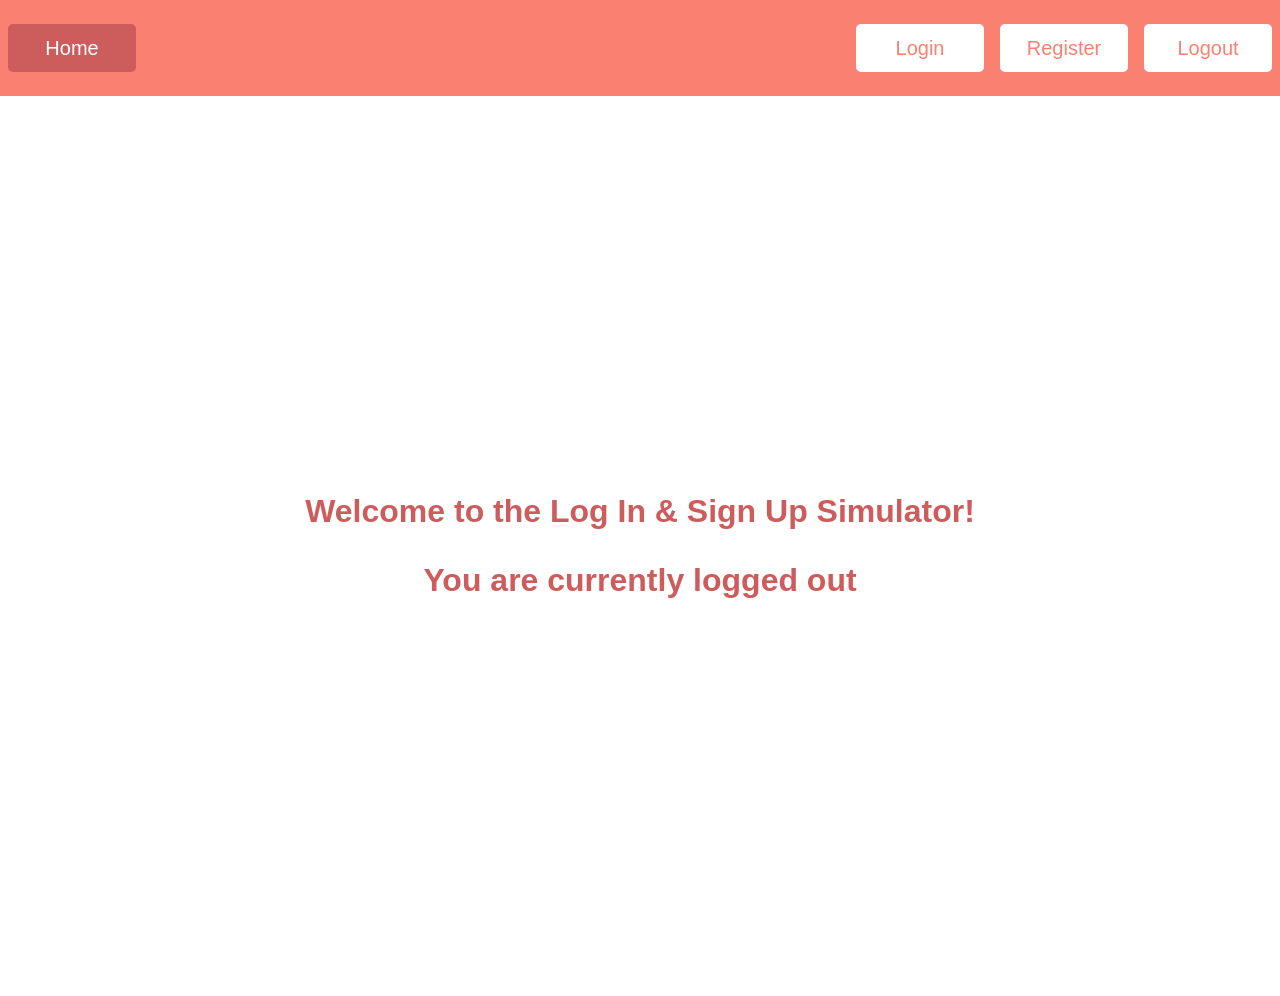
<file: index.html>
<!DOCTYPE html>
<html lang="en">
<head>
    <meta charset="UTF-8">
    <meta name="viewport" content="width=device-width, initial-scale=1.0">
    <title>Home</title>

    <link rel="stylesheet" href="style.css">
    <script src="index.js" defer></script>
    <script src="nav.js" defer></script>
</head>

<body>
    <div class="header">
        <a class="utility-button home-button current">Home</a>
        <a href="login.html" class="utility-button">Login</a>
        <a href="signup.html" class="utility-button">Register</a>
        <a href="logout.html" class="utility-button">Logout</a>
    </div>

    <div class="page-body">
        <h1>Welcome to the Log In & Sign Up Simulator!</h1>
        <h1 id="status">You are currently logged out</h1>
    </div>
</body>
</file>
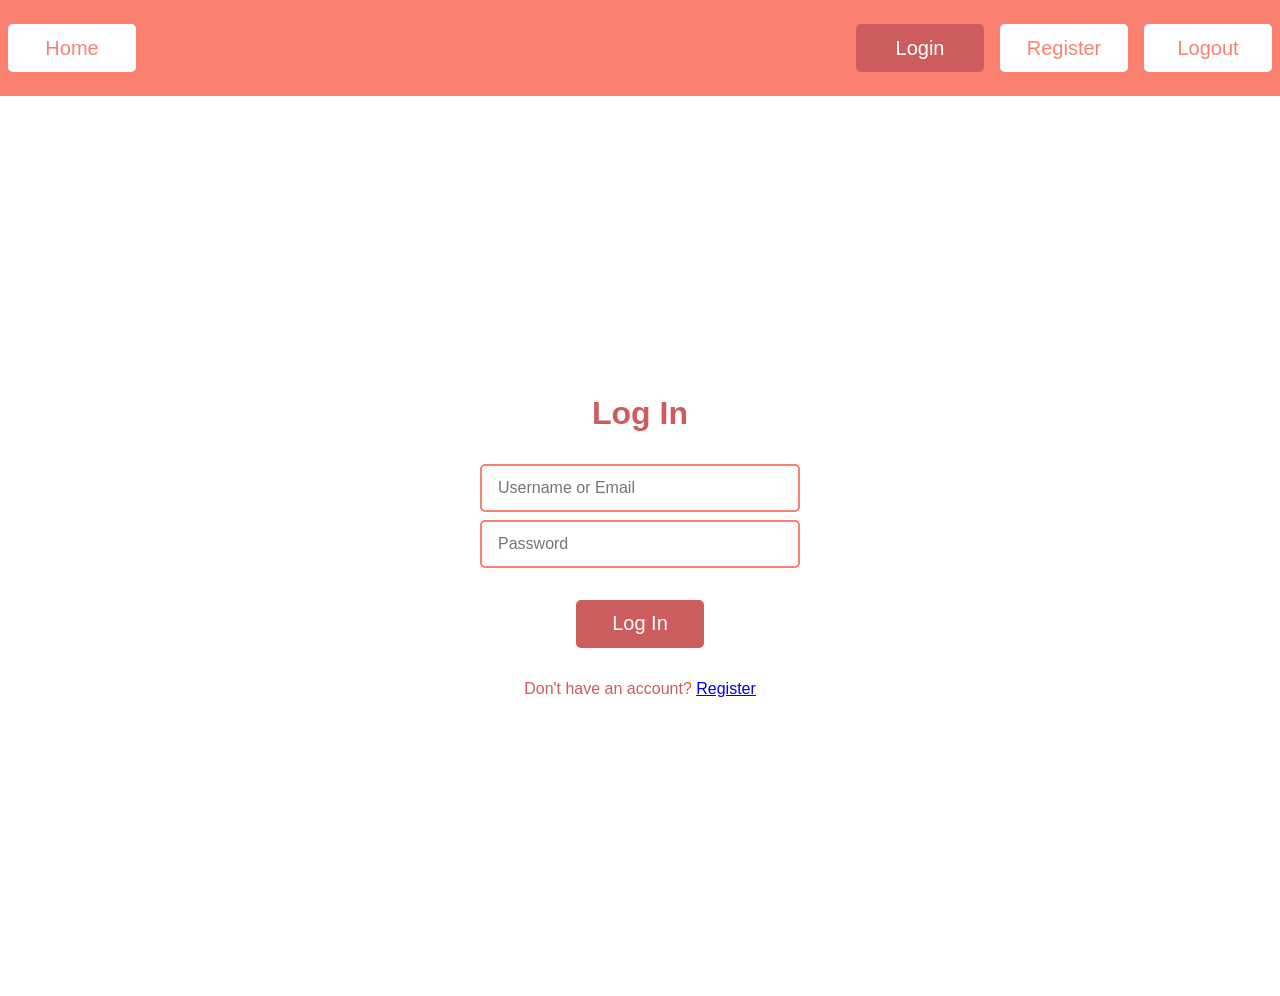
<file: login.html>
<!DOCTYPE html>
<html lang="en">
<head>
    <meta charset="UTF-8">
    <meta name="viewport" content="width=device-width, initial-scale=1.0">
    <title>Log In</title>

    <link rel="stylesheet" href="style.css">
    <script src="login.js" defer></script>
    <script src="nav.js" defer></script>
</head>

<body>
    <div class="header">
        <a href="index.html" class="utility-button home-button">Home</a>
        <a class="utility-button current">Login</a>
        <a href="signup.html" class="utility-button">Register</a>
        <a href="logout.html" class="utility-button">Logout</a>
    </div>

    <form class="page-body" novalidate method="post" action="login_handler.php">
        <h1>Log In</h1>
        <div class="inputs">
            <div class="field">
                <input type="text" id="user" name="user" placeholder="Username or Email" class="user-input" required>
                <p class="error" id="user-error"></p>
            </div>
            <div class="field">
                <input type="password" id="password" name="password" placeholder="Password" class="user-input" required>
                <p class="error" id="password-error"></p>
            </div>
        </div>
        <button class="utility-button dark">Log In</button>
        <p>Don't have an account? <a href="signup.html">Register</a></p>
    </form>
</body>
</file>
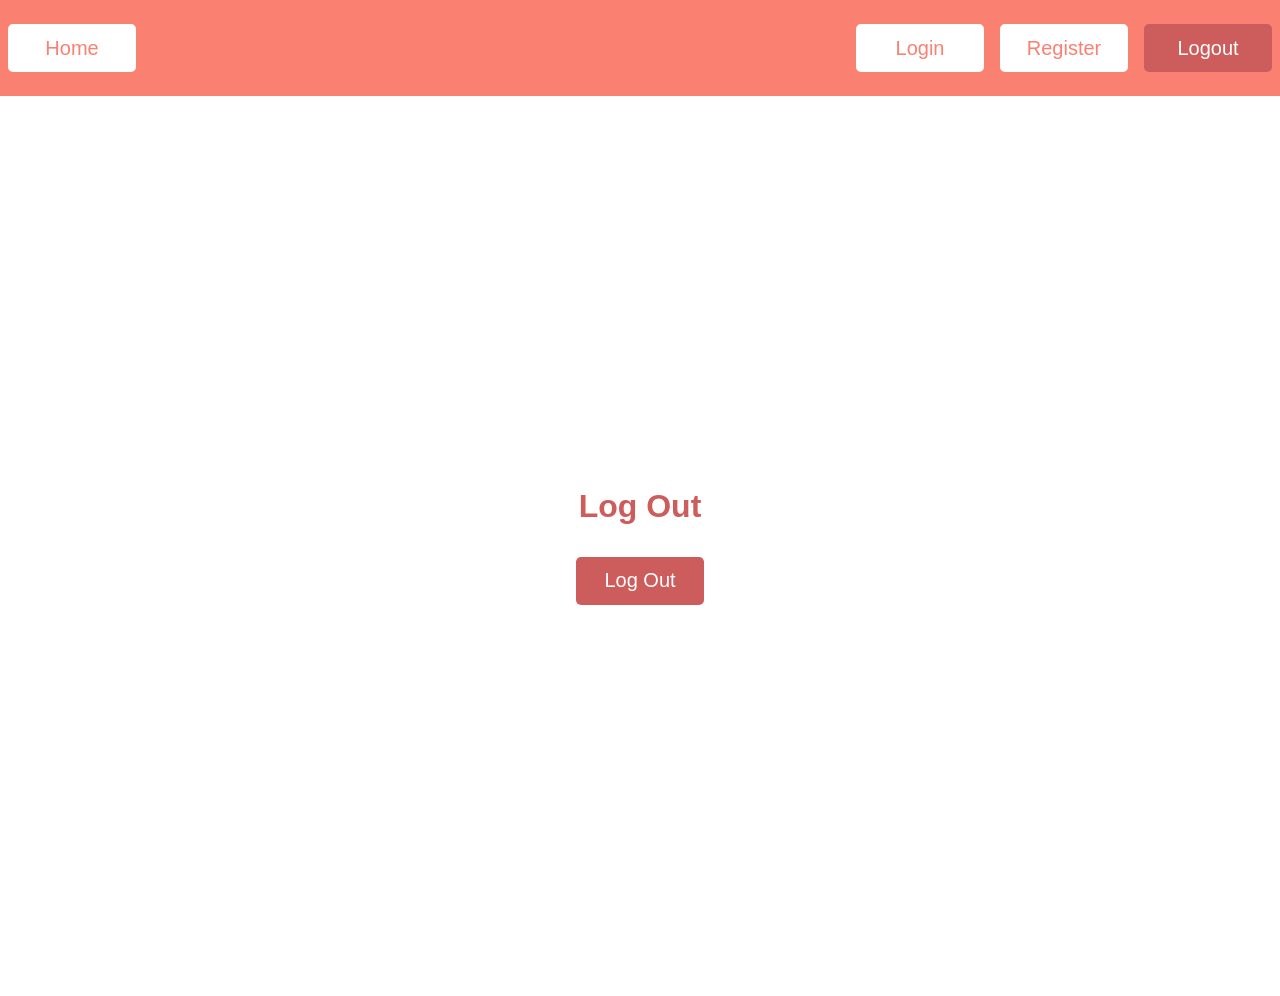
<file: logout.html>
<!DOCTYPE html>
<html lang="en">
<head>
    <meta charset="UTF-8">
    <meta name="viewport" content="width=device-width, initial-scale=1.0">
    <title>Log Out</title>

    <link rel="stylesheet" href="style.css">
    <script src="nav.js" defer></script>
</head>

<body>
    <div class="header">
        <a href="index.html" class="utility-button home-button">Home</a>
        <a href="login.html" class="utility-button">Login</a>
        <a href="signup.html" class="utility-button">Register</a>
        <a class="utility-button current">Logout</a>
    </div>

    <form class="page-body" method="post" action="logout_handler.php">
        <h1>Log Out</h1>
        <button class="utility-button dark">Log Out</button>
    </form>
</body>
</file>
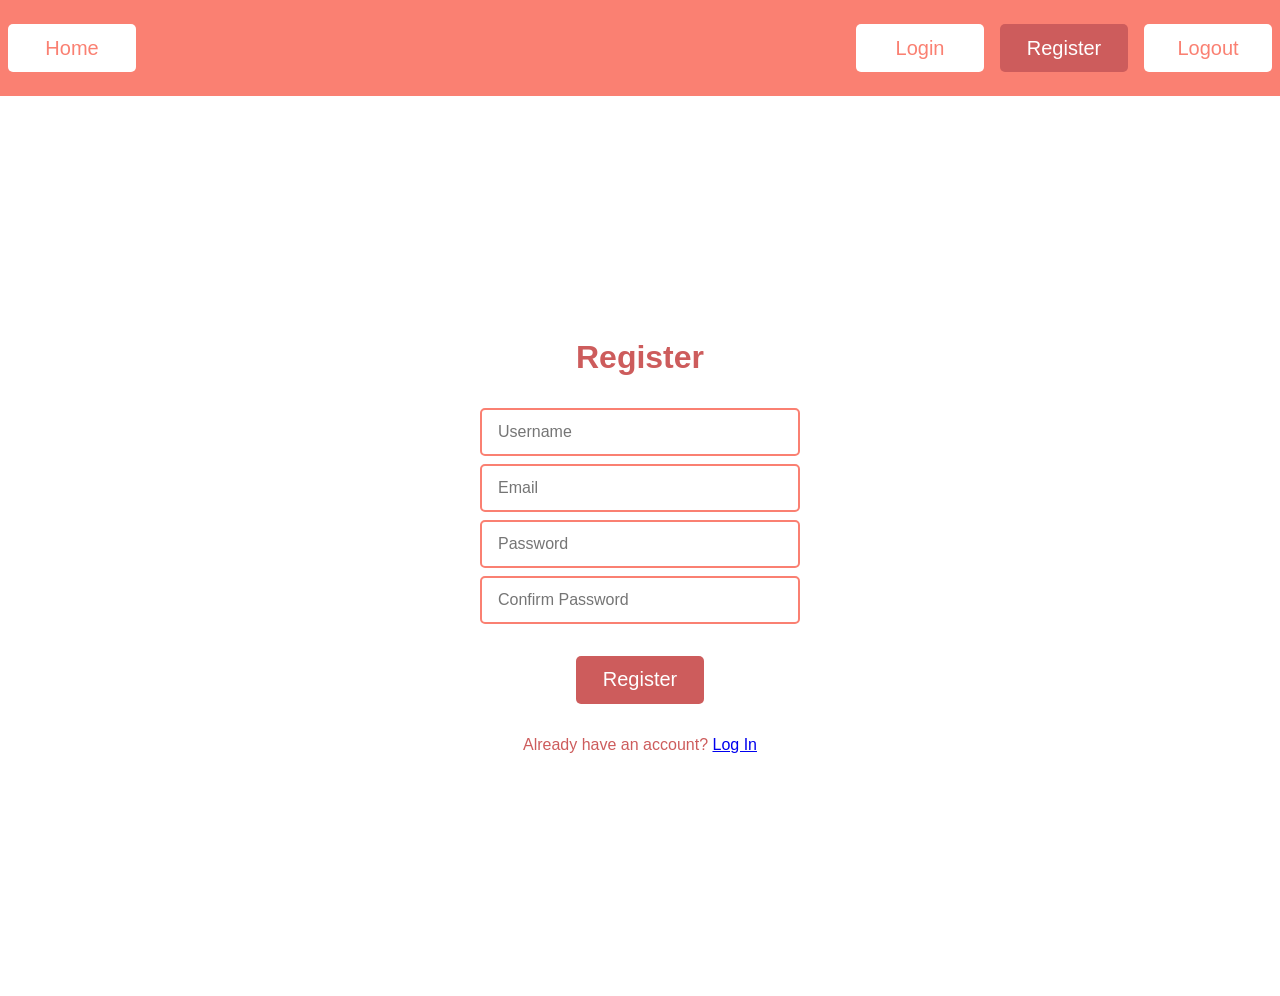
<file: signup.html>
<!DOCTYPE html>
<html lang="en">
<head>
    <meta charset="UTF-8">
    <meta name="viewport" content="width=device-width, initial-scale=1.0">
    <title>Register</title>

    <link rel="stylesheet" href="style.css">
    <script src="signup.js" defer></script>
    <script src="nav.js" defer></script>
</head>

<body>
    <div class="header">
        <a href="index.html" class="utility-button home-button">Home</a>
        <a href="login.html" class="utility-button">Login</a>
        <a class="utility-button current">Register</a>
        <a href="logout.html" class="utility-button">Logout</a>
    </div>

    <form class="page-body" novalidate method="post" action="signup_handler.php">
        <h1>Register</h1>
        <div class="inputs">
            <div class="field">
                <input type="text" id="username" name="username" placeholder="Username" class="user-input" required>
                <p class="error" id="username-error"></p>
            </div>
            <div class="field">
                <input type="email" id="email" placeholder="Email" name="email" class="user-input" required>
                <p class="error" id="email-error"></p>
            </div>
            <div class="field">
                <input type="password" id="password" placeholder="Password" name="password" class="user-input" required>
                <p class="error" id="password-error"></p>
            </div>
            <div class="field">
                <input type="password" id="confirm-password" name="confirm_password" placeholder="Confirm Password" class="user-input" required>
                <p class="error" id="confirm-password-error"></p>
            </div>
        </div>
        <button class="utility-button dark">Register</button>
        <p>Already have an account? <a href="login.html">Log In</a></p>
    </form>
</body>
</file>
<file: style.css>
* {
    margin: 0;
    padding: 0;
}

p, h1 {
    color: indianred;
}

body {
    font-family: "Poppins", sans-serif;
}

button {
    border: none;
    cursor: pointer;
}

.header {
    display: flex;
    min-height: 5em;
    justify-content: end;
    gap: 1rem;
    padding: 0.5rem;
    background-color: salmon;
    align-items: center;
}

.utility-button {
    display: flex;
    align-items: center;
    justify-content: center;
    color: salmon;
    user-select: none;
    -webkit-user-select: none; /* cuz safari */

    min-width: 8rem;
    height: 3rem;
    font-size: 1.25rem;
    background-color: white;
    text-decoration: none;
    border-radius: 5px;
}

.utility-button.dark {
    color: white;
    background-color: indianred;
}

.utility-button.disabled,
.utility-button.disabled:hover {
    background-color: white;
    opacity: 0.5;
    cursor: not-allowed;
}

.utility-button.dark:hover {
    background-color: color-mix(in srgb, indianred 90%, black);
}

.utility-button:hover {
    background-color: whitesmoke;
}

.utility-button.current,
.utility-button.current:hover {
    background-color: indianred;
    color: white;
    cursor: not-allowed;
}

.home-button {
    margin-right: auto;
}

.page-body {
    display: flex;
    flex-direction: column;
    align-items: center;
    justify-content: center;
    min-height: 100vh;
    gap: 2rem;
}

.user-input {
    box-sizing: border-box;
    width: 100%;

    height: 3rem;
    padding: 0 1rem;
    font-size: 1rem;
    background-color: white;
    border: 2px solid salmon;
    border-radius: 5px;
}

.user-input:focus {
    outline: 2px solid indianred;
    outline-offset: 2px;
}

.user-input.invalid {
    border-color: firebrick;
}

.inputs {
    width: 20rem;
    max-width: 100%;
    gap: 0.5rem;
    display: flex;
    flex-direction: column;
}

.field {
    display: flex;
    flex-direction: column;
    gap: 0.25rem;
}

.error {
    color: firebrick;
    font-size: 0.875rem;
}

.error:empty {
    display: none;
}
</file>
